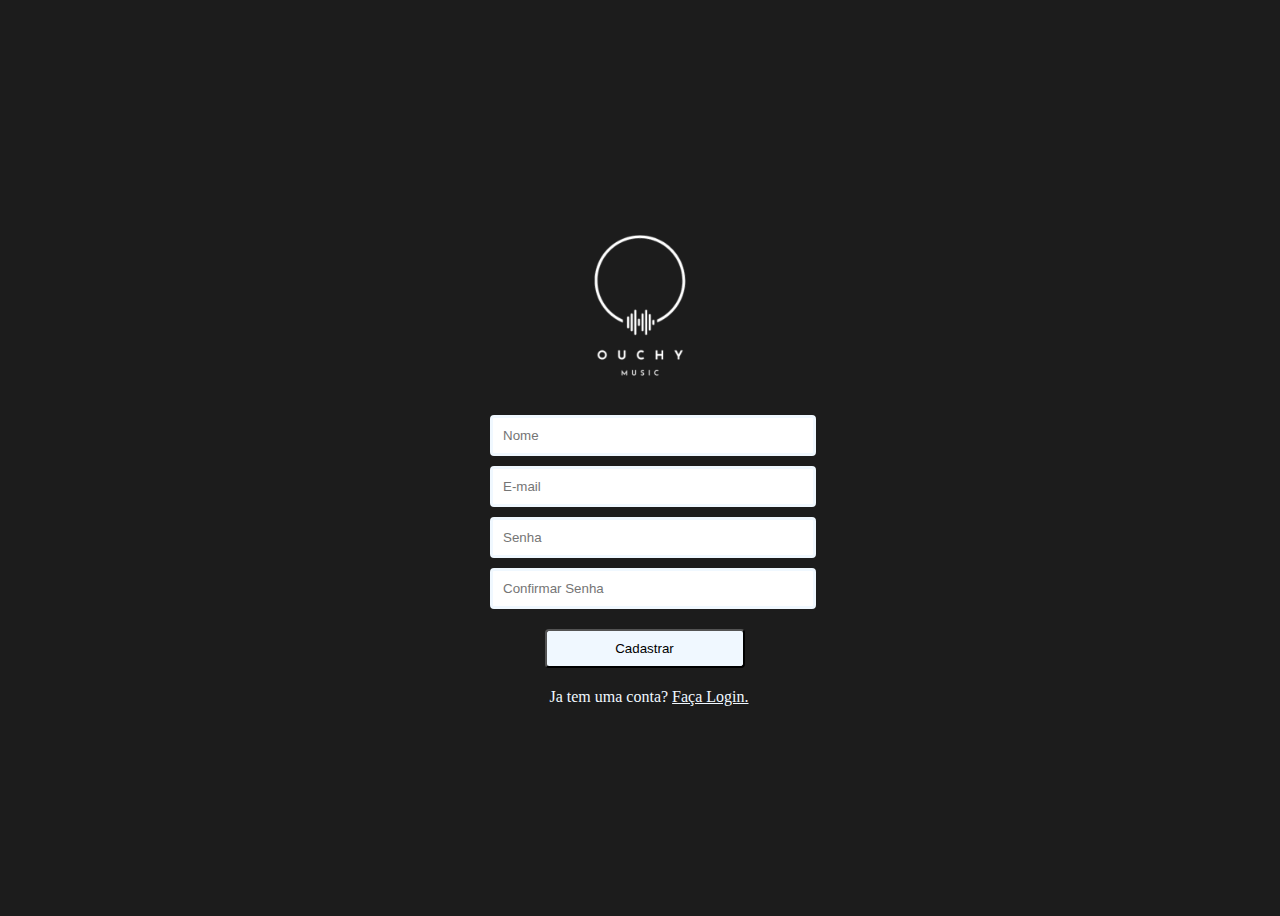
<file: pages/cadastro.html>
<!DOCTYPE html>
<html lang="en">
<head>
    <meta charset="UTF-8">
    <meta name="viewport" content="width=device-width, initial-scale=1.0">
    <link rel="stylesheet" href="../style/login_Cadastro.css">
    <title>Cadastro</title>
</head>
<head>
  </head>
  <body>  

    <main>
      <center>
        <img src="../image/user/Ouchy_cadastro.png" alt="logo" title="logo" id="img_logo">

        <div >
            <form >
                <input id= "nome" type="text" name="nome" placeholder="Nome" required><br>
                <input id= "email" type="email" name="email" placeholder="E-mail" required><br>
                <input id= "senha" type="password" name="senha" placeholder="Senha" required><br>
                <input id= "confirmarSenha" type="password" name="confirmarSenha" placeholder="Confirmar Senha" required><br>
                <button onclick="cadastrar()" >Cadastrar</button>
              </form>
            </div>
            <div class="cadastroLogin">
              <span>Ja tem uma conta?
                <a href="login.html">Faça Login.</a>
              </span>
            </div>
      </center>
    </main>
    <script src="../code/cadastro.js"></script>
  </body>
  </html>
</file>
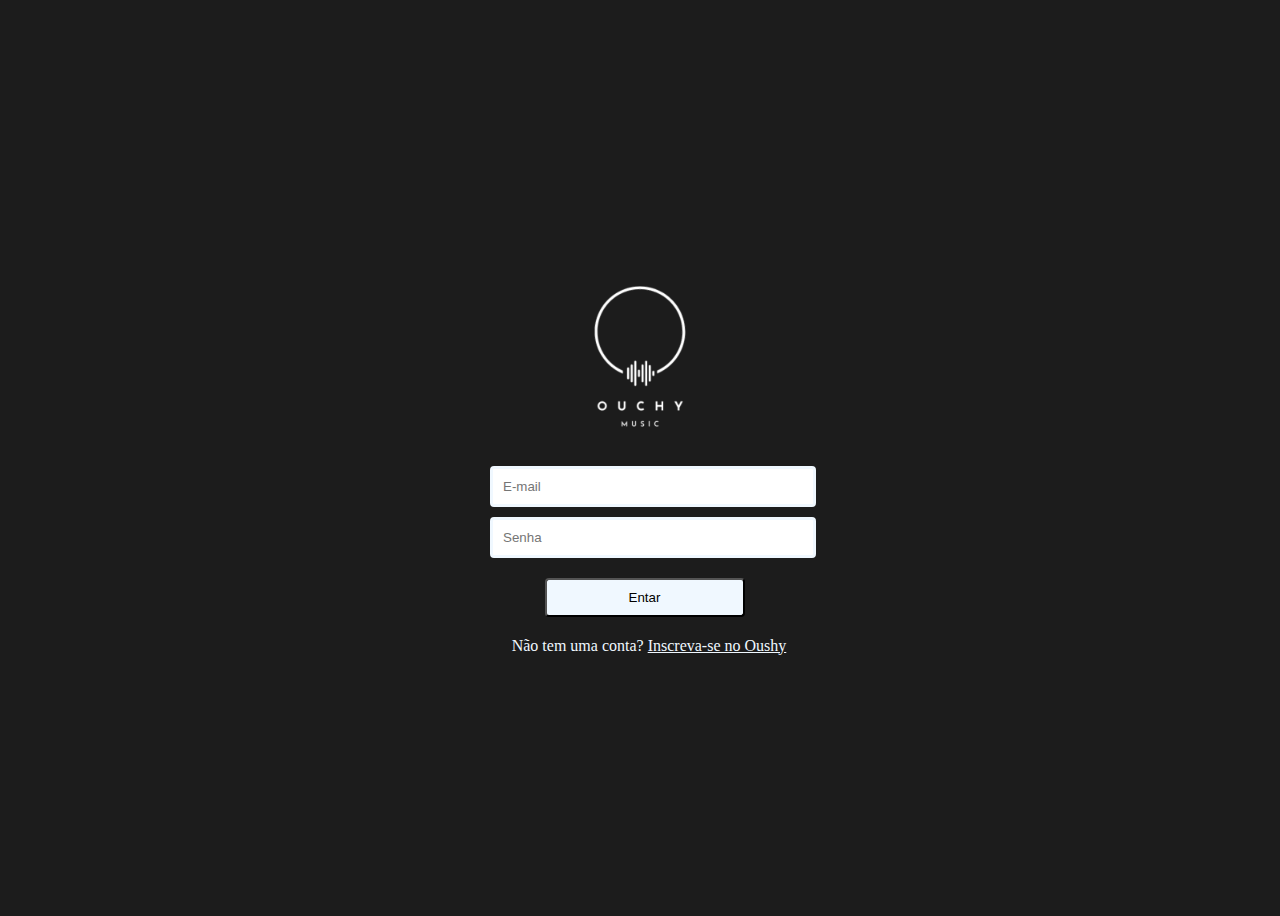
<file: pages/login.html>
<!DOCTYPE html>
<html lang="en">
<head>
    <meta charset="UTF-8">
    <meta name="viewport" content="width=device-width, initial-scale=1.0">
    <link rel="stylesheet" href="../style/login_Cadastro.css">
    <title>Login</title>
</head>
<head>
  </head>
  <body> 
    <main>
      <center>
        <img src="../image/user/Ouchy_cadastro.png" alt="logo" title="logo" id="img_logo">
        <div id = "msrError"></div>
        <div >
            <form >
                <input id="email" type="email" name="email" placeholder="E-mail" required><br>
                <input id = "senha" type="password" name="senha" placeholder="Senha" required><br>
                <button onclick= "entrar()">Entar</button>
              </form>
              

              <div class="cadastroLogin">
                <span>Não tem uma conta?
                  <a href="cadastro.html">Inscreva-se no Oushy</a>
                </span>
              </div>
              
    </div>
      </center>

      
    </main>
    <script src="../code/login.js"></script>
  </body>
  </html>
</file>
<file: style/login_Cadastro.css>
body {
    justify-content: center;
    align-items:center;
    height: 100vh;
    background-color: #1C1C1C;
    display: flex; 
  }
  form {
    width: 300px;
    border: 69px;
  }
  input{
    width: 100%;
    padding: 10px;
    margin-bottom: 10px;
    border: 3px solid aliceblue;
    border-radius: 4px;
   
  }


  button{
    width: 200px;
    padding: 10px;
    background-color:aliceblue;
    color: black;
    border-radius: 4px;
    margin: 10px 0px 0px 9px;  
    cursor: pointer;
  }

  
img{
  width:200px;
  height: 200px;
}
 .cadastroLogin{
  margin: 20px 0px 0px 9px; 
}

span{
  color: aliceblue;
  margin: 20px 0px 0px 9px; 
}

a{
  color: aliceblue;
}
</file>
